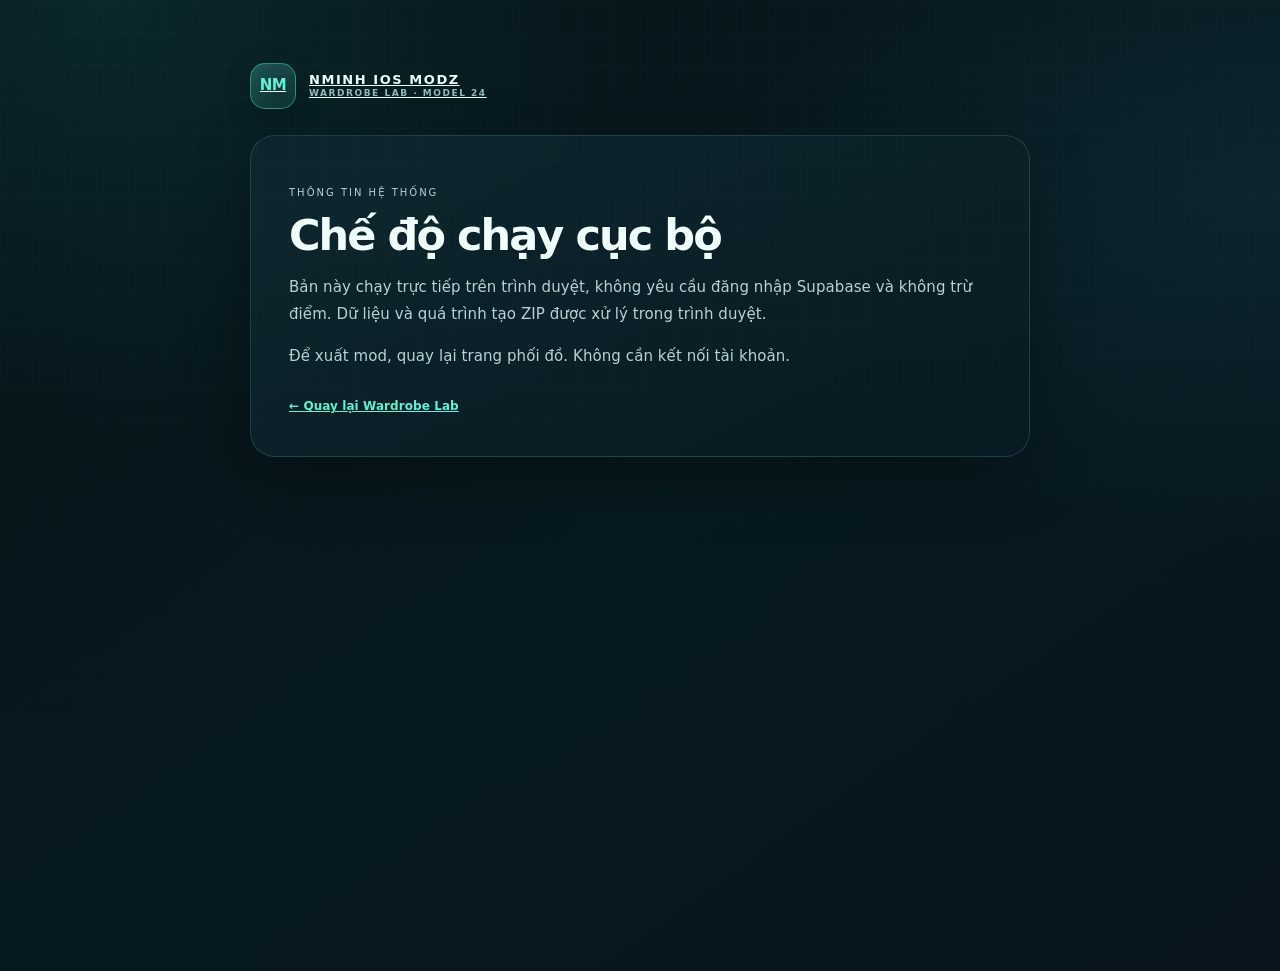
<file: account.html>
<!doctype html>
<html lang="vi">
<head>
  <meta charset="utf-8">
  <meta name="viewport" content="width=device-width,initial-scale=1">
  <meta name="theme-color" content="#06151a">
  <title>Chế độ chạy · nminh ios</title>
  <link rel="stylesheet" href="./site-redesign.css?v=20261020">
</head>
<body>
  <main class="info-page">
    <a class="brand" href="./index.html" aria-label="Quay về NMINH IOS MODZ">
      <span class="brandmark" aria-hidden="true">NM</span>
      <span class="brand-copy"><strong>NMINH IOS MODZ</strong><small>WARDROBE LAB · MODEL 24</small></span>
    </a>
    <article class="info-card">
      <p class="eyebrow">THÔNG TIN HỆ THỐNG</p>
      <h1>Chế độ chạy cục bộ</h1>
      <p>Bản này chạy trực tiếp trên trình duyệt, không yêu cầu đăng nhập Supabase và không trừ điểm. Dữ liệu và quá trình tạo ZIP được xử lý trong trình duyệt.</p>
      <p>Để xuất mod, quay lại trang phối đồ. Không cần kết nối tài khoản.</p>
      <a class="info-back" href="./index.html">← Quay lại Wardrobe Lab</a>
    </article>
  </main>
</body>
</html>
</file>
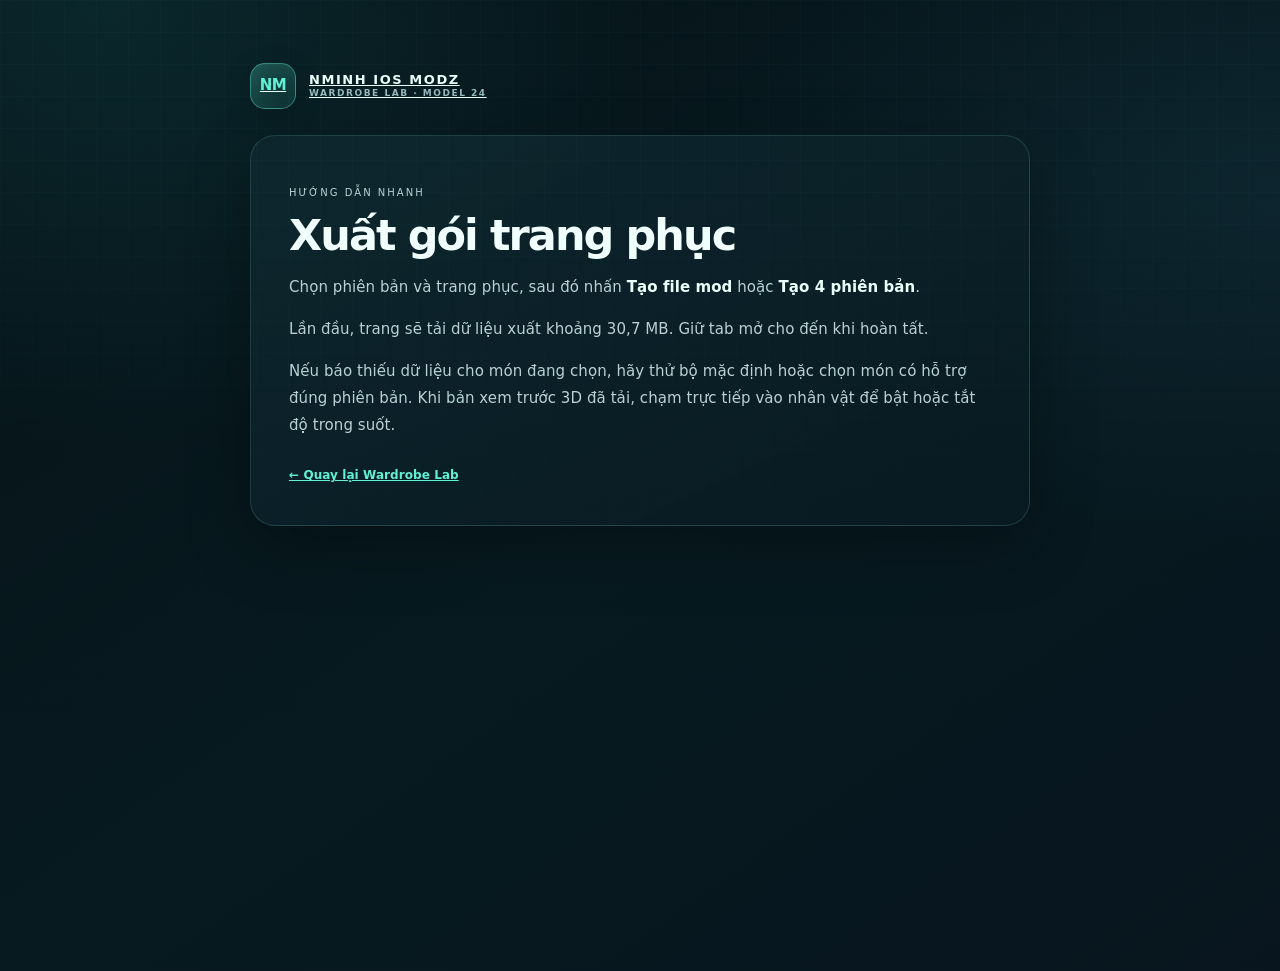
<file: earn.html>
<!doctype html>
<html lang="vi">
<head>
  <meta charset="utf-8">
  <meta name="viewport" content="width=device-width,initial-scale=1">
  <meta name="theme-color" content="#06151a">
  <title>Hướng dẫn xuất file · nminh ios</title>
  <link rel="stylesheet" href="./site-redesign.css?v=20261020">
</head>
<body>
  <main class="info-page">
    <a class="brand" href="./index.html" aria-label="Quay về NMINH IOS MODZ">
      <span class="brandmark" aria-hidden="true">NM</span>
      <span class="brand-copy"><strong>NMINH IOS MODZ</strong><small>WARDROBE LAB · MODEL 24</small></span>
    </a>
    <article class="info-card">
      <p class="eyebrow">HƯỚNG DẪN NHANH</p>
      <h1>Xuất gói trang phục</h1>
      <p>Chọn phiên bản và trang phục, sau đó nhấn <strong>Tạo file mod</strong> hoặc <strong>Tạo 4 phiên bản</strong>.</p>
      <p>Lần đầu, trang sẽ tải dữ liệu xuất khoảng 30,7 MB. Giữ tab mở cho đến khi hoàn tất.</p>
      <p>Nếu báo thiếu dữ liệu cho món đang chọn, hãy thử bộ mặc định hoặc chọn món có hỗ trợ đúng phiên bản. Khi bản xem trước 3D đã tải, chạm trực tiếp vào nhân vật để bật hoặc tắt độ trong suốt.</p>
      <a class="info-back" href="./index.html">← Quay lại Wardrobe Lab</a>
    </article>
  </main>
</body>
</html>
</file>
<file: site-redesign.css>
/* Wardrobe Lab refresh — self-contained visual layer; core app/export styles remain intact. */
:root {
  color-scheme: dark;
  --bg: #06151a;
  --panel: #0b2229;
  --panel-strong: #0f2a31;
  --line: rgba(126, 216, 211, .18);
  --muted: #95b9bd;
  --text: #eafffa;
  --accent: #5ff2d5;
  --green: #ffb17b;
  --ui-shadow: 0 22px 64px rgba(0, 0, 0, .28);
  --radius-xl: 25px;
}
html { min-height: 100%; text-size-adjust: 100%; -webkit-text-size-adjust: 100%; font-synthesis: none; }
body {
  min-height: 100vh;
  background: radial-gradient(ellipse at 8% 0%, rgba(25, 112, 115, .22), transparent 34rem),
              radial-gradient(ellipse at 100% 20%, rgba(35, 83, 103, .2), transparent 36rem),
              linear-gradient(145deg, #061217 0%, #071a20 52%, #08151e 100%);
  color: var(--text);
  font-family: Inter, "Be Vietnam Pro", ui-sans-serif, system-ui, -apple-system, BlinkMacSystemFont, "Segoe UI", Arial, sans-serif;
  font-size: 15px; line-height: 1.55; letter-spacing: .005em;
  -webkit-font-smoothing: antialiased; -moz-osx-font-smoothing: grayscale;
}
body::before {
  content: ""; position: fixed; inset: 0; z-index: 0; pointer-events: none;
  background-image: linear-gradient(rgba(119, 226, 220, .025) 1px, transparent 1px), linear-gradient(90deg, rgba(119, 226, 220, .025) 1px, transparent 1px);
  background-size: 32px 32px;
  mask-image: linear-gradient(to bottom, black, transparent 86%);
}
button, input, select, textarea { font: inherit; letter-spacing: inherit; }
button, select, a, input { -webkit-tap-highlight-color: transparent; }
button, a, select { touch-action: manipulation; }
button { color: inherit; }
button:focus-visible, a:focus-visible, select:focus-visible, input:focus-visible { outline: 2px solid var(--accent); outline-offset: 3px; }
a { color: inherit; }
.shell { position: relative; z-index: 1; width: min(1320px, calc(100% - 52px)); }
.topbar { height: 88px; border-bottom: 1px solid var(--line); }
.brand { display: inline-flex; align-items: center; gap: 13px; color: var(--text); font-size: 13px; font-weight: 800; letter-spacing: .11em; }
.brandmark { display: grid; place-items: center; width: 44px; height: 44px; border: 1px solid rgba(95,242,213,.44); border-radius: 15px; background: linear-gradient(145deg, rgba(95,242,213,.22), rgba(95,242,213,.045)); color: var(--accent); box-shadow: inset 0 0 24px rgba(95,242,213,.08), 0 8px 28px rgba(0,0,0,.18); font-size: 15px; letter-spacing: -.04em; }
.brand-copy { display: grid; gap: 1px; }
.brand-copy strong { font-size: 13px; line-height: 1.2; letter-spacing: .12em; }
.brand-copy small { color: var(--muted); font-size: 9px; line-height: 1.3; letter-spacing: .17em; }
.fish-top-actions { gap: 14px; }
.platform { color: #b8d2d4; font-size: 11px; letter-spacing: .04em; }
.dot { width: 7px; height: 7px; background: var(--accent); box-shadow: 0 0 12px rgba(95,242,213,.8); }
.fish-menu-toggle { width: 44px; height: 44px; border-radius: 14px; border-color: var(--line); background: rgba(12,34,41,.7); backdrop-filter: blur(12px); }
.fish-menu { background: #0b2229; border-color: var(--line); border-radius: 15px; box-shadow: var(--ui-shadow); }
.fish-menu a:hover { background: rgba(95,242,213,.09); color: var(--accent); }
.intro { padding: 42px 0 28px; align-items: center; }
.eyebrow { color: var(--accent); font-size: 10px; letter-spacing: .2em; }
h1 { color: #f0fffb; font-size: clamp(29px, 4vw, 43px); font-weight: 780; letter-spacing: -.045em; line-height: 1.08; }
.sub { color: var(--muted); }
.count { display: inline-flex; align-items: center; padding: 8px 12px; border: 1px solid var(--line); border-radius: 999px; background: rgba(10,35,42,.62); color: #bad5d6; font-size: 10px; letter-spacing: .06em; }
.workspace { grid-template-columns: minmax(0, 1.08fr) minmax(360px, .92fr); gap: 24px; }
.stage, .panel { border: 1px solid var(--line); border-radius: var(--radius-xl); background: linear-gradient(155deg, rgba(14,39,46,.96), rgba(8,26,33,.97)); box-shadow: var(--ui-shadow); }
.stage { overflow: hidden; }
.stage-head { top: 19px; left: 22px; right: 22px; }
.character-name { font-size: 17px; letter-spacing: .16em; text-shadow: 0 4px 20px #0008; }
.badge { border-color: rgba(95,242,213,.28); border-radius: 999px; background: rgba(6,21,26,.48); color: var(--accent); padding: 5px 10px; backdrop-filter: blur(10px); }
#viewport { height: min(72vh, 630px); min-height: 460px; background: radial-gradient(ellipse at 50% 36%, rgba(25,105,108,.54), transparent 40%), radial-gradient(ellipse at 50% 60%, #12323a 0%, #0a1c24 55%, #08161d 100%); isolation: isolate; }
#viewport canvas { width: 100%; height: 100%; display: block; touch-action: none; }
#viewport canvas:not(#web-skeleton-overlay) { position: relative; z-index: 1; cursor: grab; }
#viewport canvas:not(#web-skeleton-overlay):active { cursor: grabbing; }
#viewport #web-skeleton-overlay { position: absolute; inset: 0; z-index: 2; width: 100%; height: 100%; pointer-events: none; display: none; }
#viewport.web-mode #web-skeleton-overlay { display: block; }
.watermark { top: 14%; color: rgba(212,255,247,.035); font-size: clamp(65px, 9vw, 112px); letter-spacing: .16em; }
#fallback { z-index: 1; }
.preview-message { z-index: 3; color: #a9c7ca; font-size: 12px; }
.stage-footer { align-items: center; flex-wrap: wrap; padding: 16px 19px; border-top: 1px solid var(--line); background: rgba(4,18,23,.46); }
.hint { max-width: 260px; color: #92b6b9; font-size: 10px; line-height: 1.55; }
.view-tools { display: flex; flex-wrap: wrap; align-items: center; gap: 8px; }
.small-button { min-height: 36px; padding: 7px 11px; border: 1px solid rgba(146,207,208,.22); border-radius: 11px; background: rgba(18,47,54,.56); color: #d8f5f1; font-size: 11px; transition: border-color .18s, background .18s, transform .18s; }
.small-button:hover { border-color: rgba(95,242,213,.52); background: rgba(95,242,213,.09); }
.small-button:active { transform: translateY(1px); }
.web-toggle { display: inline-flex; align-items: center; justify-content: center; gap: 6px; border-color: rgba(95,242,213,.36) !important; background: rgba(7,24,29,.18) !important; color: #bafbf0 !important; box-shadow: none !important; backdrop-filter: blur(9px); }
.web-toggle[aria-pressed="true"] { border-color: rgba(95,242,213,.78) !important; background: rgba(95,242,213,.08) !important; color: #edfffb !important; }
.stage.is-translucent { border-color: rgba(95,242,213,.48); box-shadow: 0 22px 70px rgba(0,0,0,.3), 0 0 0 1px rgba(95,242,213,.045); }
.stage.is-translucent .badge { color: #051f1d; background: var(--accent); border-color: transparent; }
.panel { padding: clamp(19px, 2.2vw, 29px); }
.preset { border-color: rgba(137,200,203,.22); background: #102b32; color: var(--text); border-radius: 14px; }
.preset:hover { border-color: rgba(95,242,213,.45); background: #12343a; }
.preset[aria-pressed="true"] { border-color: var(--accent); background: rgba(95,242,213,.10); color: var(--text); }
.preset-num, .preset-detail { color: var(--muted); }
.choice-card, .package-card { border-color: rgba(137,200,203,.20); background: #10272e; color: var(--text); border-radius: 14px; }
.choice-card:hover, .package-card:hover { border-color: rgba(95,242,213,.45); background: #12343a; }
.choice-card.active { border-color: var(--accent); background: rgba(95,242,213,.1); box-shadow: inset 0 0 0 1px rgba(95,242,213,.18); }
.choice-card small, .package-card small { color: var(--muted); }
.panel-title { display: flex; align-items: center; gap: 10px; margin-bottom: 20px; color: #e9fffa; font-size: 19px; letter-spacing: -.025em; }
.form-row { grid-template-columns: 110px minmax(0,1fr); gap: 12px; margin: 13px 0; }
.form-row label, .fixed-label { display: flex; align-items: center; gap: 7px; color: #b5d5d6; font-size: 11px; font-weight: 650; white-space: normal; }
.category-icon, .row-icon.category-icon { width: 26px !important; height: 26px !important; flex: 0 0 26px; object-fit: contain; }
.select-wrap::after { top: 8px; color: var(--accent); }
select { width: 100%; min-height: 46px; padding: 10px 36px 10px 13px; border: 1px solid rgba(137,200,203,.23); border-radius: 12px; background: #102b32; color: var(--text); font-size: 12px; line-height: 1.35; }
select option { background: #0b2229; color: var(--text); }
.fixed-value { min-height: 46px; border: 1px solid rgba(137,200,203,.14); border-radius: 12px; background: rgba(7,24,29,.7); color: #e3faf5; }
.form-divider { height: 1px; margin: 22px 0; background: linear-gradient(90deg, transparent, var(--line), transparent); }
.action-note { color: #8eafb3; font-size: 10px; }
.mix-tools { gap: 10px; }
.mix-tools button { min-height: 42px; border-color: rgba(137,200,203,.21); border-radius: 12px; background: rgba(7,24,29,.28); color: #c8e5e3; font-size: 11px; }
.mix-tools button:hover { background: rgba(95,242,213,.08); border-color: rgba(95,242,213,.42); }
.download-area { margin-top: 24px; padding-top: 23px; border-top: 1px solid var(--line); }
.selection-caption { color: #86aeb1; font-size: 9px; letter-spacing: .19em; }
.selection-summary { min-height: 45px; color: #d6f0eb; font-size: 11px; line-height: 1.7; }
.download { min-height: 49px; border: 1px solid transparent; border-radius: 13px; background: linear-gradient(120deg, #5ff2d5, #a0ffe5); color: #06221f; box-shadow: 0 10px 26px rgba(39,202,175,.15); font-size: 12px; font-weight: 800; }
.download:hover { background: linear-gradient(120deg, #8fffe7, #c9fff1); }
#download-all { border-color: rgba(95,242,213,.28); background: rgba(95,242,213,.07); color: #c7fff3; box-shadow: none; }
#download-all:hover { background: rgba(95,242,213,.13); }
.download:disabled { background: #213a3b; border-color: #294848; color: #789d9b; box-shadow: none; }
.status { min-height: 22px; color: #8db2b4; font-size: 10px; line-height: 1.6; }
.status.error { color: #ffb5a8; }
footer { padding: 30px 0 34px; color: #719499; font-size: 10px; }
.item-picker-button { min-height: 46px; padding: 6px 10px; border-color: rgba(137,200,203,.23); border-radius: 12px; background: #102b32; color: var(--text); }
.item-picker-button:hover { border-color: rgba(95,242,213,.5); background: #12343a; }
.item-picker-button img, .item-picker-option img { border-radius: 8px; }
.item-picker-dialog { padding: 17px; border-color: rgba(95,242,213,.24); border-radius: 20px; background: #0b2229; color: var(--text); box-shadow: 0 28px 90px rgba(0,0,0,.6); }
.item-picker-head button { background: rgba(95,242,213,.06); color: var(--text); }
.item-picker-search { border-color: rgba(137,200,203,.24); border-radius: 11px; background: #06151a; color: var(--text); }
.item-picker-option { background: #0e2930; color: var(--text); }
.item-picker-option:hover, .item-picker-option[aria-selected="true"] { border-color: rgba(95,242,213,.42); background: rgba(95,242,213,.085); }
.item-picker-option:focus-visible, .item-picker-button:focus-visible { outline-color: var(--accent); }
#mod-progress { background: rgba(1,9,12,.8) !important; backdrop-filter: blur(12px); }
#mod-progress .mod-progress-card { border: 1px solid rgba(95,242,213,.38) !important; border-radius: 22px !important; background: #0b2229 !important; color: var(--text) !important; box-shadow: var(--ui-shadow); }
#mod-progress .mod-progress-heading { font-size: 18px; letter-spacing: -.02em; }
#mod-progress .mod-progress-card progress { accent-color: var(--accent) !important; }
#mod-progress .mod-progress-card p { color: var(--muted) !important; }
#mod-progress .mod-progress-card button { border: 1px solid rgba(137,200,203,.28) !important; border-radius: 11px !important; background: rgba(95,242,213,.08) !important; color: var(--text) !important; }
@media (max-width: 900px) {
  .shell { width: calc(100% - 36px); }
  .workspace { grid-template-columns: minmax(0,1fr); gap: 18px; }
  .stage { position: relative; top: auto; }
  #viewport { height: min(67vh, 570px); min-height: 400px; }
  .panel { padding: 23px; }
}
@media (max-width: 540px) {
  .shell { width: calc(100% - 24px); }
  .topbar { height: 72px; }
  .brand { gap: 9px; font-size: 10px; letter-spacing: .06em; }
  .brandmark { width: 37px; height: 37px; border-radius: 12px; }
  .brand-copy strong { font-size: 11px; }
  .brand-copy small { font-size: 8px; letter-spacing: .1em; }
  .fish-top-actions { gap: 7px; }
  .fish-top-actions .platform { display: none; }
  .fish-menu-toggle { width: 40px; height: 40px; }
  .intro { padding: 28px 0 20px; align-items: flex-start; }
  h1 { font-size: 29px; }
  .count { display: none; }
  .workspace { gap: 15px; }
  #viewport { height: 405px; min-height: 360px; }
  .stage-head { top: 15px; left: 16px; right: 16px; }
  .character-name { font-size: 15px; }
  .stage-footer { padding: 12px; gap: 9px; }
  .hint { max-width: none; width: 100%; font-size: 10px; }
  .view-tools { width: 100%; display: grid; grid-template-columns: 1.2fr 1fr 1fr; gap: 6px; }
  .small-button { min-width: 0; padding: 8px 6px; font-size: 10px; }
  .web-toggle { white-space: nowrap; }
  .panel { padding: 17px; }
  .panel-title { margin-bottom: 16px; font-size: 17px; }
  .form-row { grid-template-columns: 87px minmax(0,1fr); gap: 7px; margin: 10px 0; }
  .form-row label { gap: 5px; font-size: 10px; }
  .category-icon, .row-icon.category-icon { width: 22px !important; height: 22px !important; flex-basis: 22px; }
  .item-picker-button { min-height: 43px; font-size: 11px; }
  .item-picker-button img { width: 31px; height: 31px; }
  .mix-tools { gap: 7px; }
  .mix-tools button { padding: 8px 7px; font-size: 10px; }
  footer { gap: 6px; }
}
@media (prefers-reduced-motion: reduce) {
  *, *::before, *::after { scroll-behavior: auto !important; animation-duration: .01ms !important; animation-iteration-count: 1 !important; transition-duration: .01ms !important; }
}

/* Shared styling for secondary informational pages. */
.info-page { width: min(780px, calc(100% - 32px)); margin: clamp(28px, 7vh, 70px) auto; }
.info-page .brand { margin-bottom: 26px; }
.info-card { padding: clamp(22px, 5vw, 38px); border: 1px solid var(--line); border-radius: var(--radius-xl); background: linear-gradient(155deg, rgba(14,39,46,.96), rgba(8,26,33,.97)); box-shadow: var(--ui-shadow); }
.info-card h1 { margin: 0 0 16px; }
.info-card p { color: #b8d2d4; line-height: 1.8; }
.info-card strong { color: #eafffa; }
.info-back { display: inline-flex; align-items: center; gap: 8px; margin-top: 12px; color: var(--accent); font-size: 12px; font-weight: 700; }
.info-back:hover { text-decoration: underline; }
</file>
